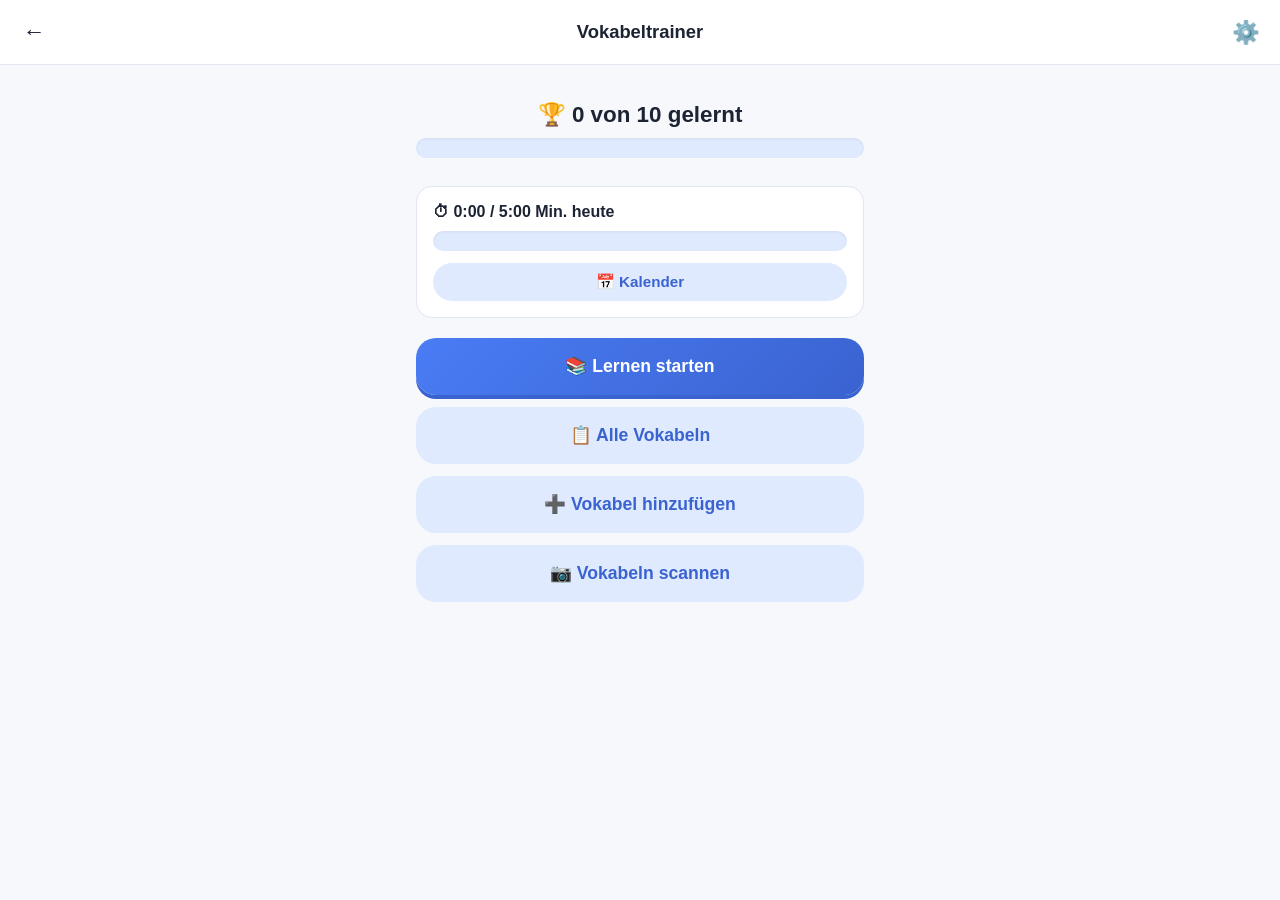
<file: index.html>
<!DOCTYPE html>
<html lang="de">
<head>
<meta charset="UTF-8">
<meta name="viewport" content="width=device-width, initial-scale=1, viewport-fit=cover, maximum-scale=1">
<title>Vokabeltrainer</title>

<link rel="manifest" href="manifest.webmanifest">
<meta name="theme-color" content="#4a7cf5">
<meta name="apple-mobile-web-app-capable" content="yes">
<meta name="apple-mobile-web-app-status-bar-style" content="default">
<meta name="apple-mobile-web-app-title" content="Vokabeln">
<link rel="apple-touch-icon" href="icons/apple-touch-icon.png">
<link rel="icon" href="icons/icon-192.png">

<link rel="stylesheet" href="style.css">
</head>
<body>

<header class="topbar">
  <button id="btn-back" class="icon-btn" hidden aria-label="Zurück">←</button>
  <h1 id="page-title">Vokabeltrainer</h1>
  <button id="btn-settings" class="icon-btn" aria-label="Einstellungen">⚙️</button>
</header>

<main id="app">

  <!-- ===== START / HOME ===== -->
  <section id="view-home" class="view">
    <div class="home-stats" id="home-stats">
      <p class="stat-big">🏆 <span id="stat-learned">0</span> von <span id="stat-total">0</span> gelernt</p>
      <div class="progress-bar"><div id="home-progress-fill" class="progress-fill"></div></div>
    </div>

    <div class="goal-card" id="goal-card">
      <div class="goal-card-head">
        <p class="goal-card-title" id="goal-card-title">⏱ 0:00 / 5:00 Min. heute</p>
        <p class="goal-card-streak" id="goal-card-streak" hidden></p>
      </div>
      <div class="progress-bar"><div id="goal-progress-fill" class="progress-fill"></div></div>
      <button class="btn btn-secondary" id="btn-open-calendar" style="margin-top:12px;">📅 Kalender</button>
    </div>

    <div class="button-stack">
      <button class="btn btn-primary btn-large" id="btn-start-learn">📚 Lernen starten</button>
      <button class="btn btn-secondary btn-large" id="btn-vocab-list">📋 Alle Vokabeln</button>
      <button class="btn btn-secondary btn-large" id="btn-add-vocab">➕ Vokabel hinzufügen</button>
      <button class="btn btn-secondary btn-large" id="btn-scan-photo">📷 Vokabeln scannen</button>
    </div>
  </section>

  <!-- ===== LERN-SETUP ===== -->
  <section id="view-learn-setup" class="view">
    <h2>Lernrichtung wählen</h2>
    <div class="choice-group" id="direction-choice">
      <button class="choice-btn" data-dir="de-en">🇩🇪 → 🇬🇧<br><small>Deutsch → Englisch</small></button>
      <button class="choice-btn" data-dir="en-de">🇬🇧 → 🇩🇪<br><small>Englisch → Deutsch</small></button>
      <button class="choice-btn" data-dir="mixed">🔀 Gemischt<br><small>Beide Richtungen</small></button>
    </div>

    <h2>Lektion (optional)</h2>
    <select id="lesson-filter" class="select-input">
      <option value="">Alle Lektionen</option>
    </select>

    <p id="learn-setup-info" class="hint-text"></p>

    <button class="btn btn-primary btn-large" id="btn-begin-learning" style="margin-top:20px;">Los geht's</button>
  </section>

  <!-- ===== LERNMODUS ===== -->
  <section id="view-learn" class="view">
    <div class="learn-progress">
      <div class="progress-bar"><div id="learn-progress-fill" class="progress-fill"></div></div>
      <p id="learn-progress-text" class="hint-text"></p>
    </div>

    <div class="flashcard">
      <p class="card-direction" id="card-direction-label"></p>
      <p class="card-word" id="card-word">—</p>
      <button class="icon-btn speak-btn" id="btn-speak-card" aria-label="Vorlesen" hidden>🔊</button>
    </div>

    <form id="answer-form" autocomplete="off">
      <input type="text" id="answer-input" class="text-input" placeholder="Antwort eingeben…" autocapitalize="off" autocorrect="off" spellcheck="false">
      <div id="choice-answers" class="choice-group" hidden></div>
      <div id="feedback-box" class="feedback-box" hidden></div>
      <button type="submit" class="btn btn-primary btn-large" id="btn-check-answer">Prüfen</button>
      <button type="button" class="btn btn-secondary btn-large" id="btn-next-card" hidden>Weiter →</button>
    </form>
  </section>

  <!-- ===== LERNEN FERTIG ===== -->
  <section id="view-learn-done" class="view">
    <div class="done-box">
      <p class="done-emoji">🎉</p>
      <h2>Runde geschafft!</h2>
      <p id="learn-done-text" class="hint-text"></p>
      <div class="button-stack">
        <button class="btn btn-primary btn-large" id="btn-done-home">Zur Startseite</button>
        <button class="btn btn-secondary btn-large" id="btn-done-again">Nochmal lernen</button>
      </div>
    </div>
  </section>

  <!-- ===== VOKABELLISTE ===== -->
  <section id="view-list" class="view">
    <div class="list-toolbar">
      <select id="list-lesson-filter" class="select-input">
        <option value="">Alle Lektionen</option>
      </select>
      <select id="list-status-filter" class="select-input">
        <option value="">Alle</option>
        <option value="learned">Gelernt</option>
        <option value="open">Noch offen</option>
      </select>
    </div>
    <ul id="vocab-list" class="vocab-list"></ul>
    <button class="btn btn-primary btn-large fixed-bottom-btn" id="btn-list-add">➕ Neue Vokabel</button>
  </section>

  <!-- ===== VOKABEL HINZUFÜGEN / BEARBEITEN ===== -->
  <section id="view-edit" class="view">
    <form id="vocab-form">
      <label class="form-label" for="input-en">Englisch</label>
      <input type="text" id="input-en" class="text-input" autocapitalize="off" autocorrect="off" spellcheck="false" required>

      <label class="form-label" for="input-de">Deutsch <small>(mehrere Übersetzungen mit Komma trennen)</small></label>
      <input type="text" id="input-de" class="text-input" autocapitalize="off" autocorrect="off" spellcheck="false" required>

      <label class="form-label" for="input-lesson">Lektion / Buchseite (optional)</label>
      <input type="text" id="input-lesson" class="text-input" autocapitalize="off" autocorrect="off">

      <div class="button-stack" style="margin-top:20px;">
        <button type="submit" class="btn btn-primary btn-large" id="btn-save-vocab">Speichern</button>
        <button type="button" class="btn btn-danger btn-large" id="btn-delete-vocab" hidden>Löschen</button>
        <button type="button" class="btn btn-secondary btn-large" id="btn-cancel-edit">Abbrechen</button>
      </div>
    </form>
  </section>

  <!-- ===== FOTO-SCAN ===== -->
  <section id="view-scan" class="view">
    <div id="scan-step-pick">
      <p class="hint-text">Fotografiere eine Buchseite mit einer zweispaltigen Vokabeltabelle (Englisch | Deutsch) oder wähle ein vorhandenes Foto bzw. einen Screenshot aus.</p>
      <label class="btn btn-primary btn-large" id="btn-pick-photo-label" for="scan-file-input">📷 Foto wählen</label>
      <input type="file" id="scan-file-input" accept="image/*" hidden>
    </div>

    <img id="scan-preview" alt="Ausgewähltes Foto" hidden>

    <div id="scan-step-progress" hidden>
      <p class="hint-text" id="scan-progress-text">Texterkennung läuft…</p>
      <div class="progress-bar"><div id="scan-progress-fill" class="progress-fill"></div></div>
    </div>

    <div id="scan-step-correct" hidden>
      <label class="form-label" for="scan-lesson">Lektion / Buchseite (optional, für alle)</label>
      <input type="text" id="scan-lesson" class="text-input" autocapitalize="off" autocorrect="off">

      <p class="hint-text" id="scan-correct-info"></p>

      <div id="scan-rows"></div>

      <button type="button" class="btn btn-secondary btn-large" id="btn-scan-add-row">➕ Zeile hinzufügen</button>

      <div class="button-stack" style="margin-top:20px;">
        <button type="button" class="btn btn-primary btn-large" id="btn-scan-save">Vokabeln speichern</button>
        <button type="button" class="btn btn-secondary btn-large" id="btn-scan-cancel">Abbrechen</button>
      </div>
    </div>
  </section>

  <!-- ===== EINSTELLUNGEN ===== -->
  <section id="view-settings" class="view">
    <div class="settings-row">
      <div>
        <p class="settings-label">Vorlesen (Englisch)</p>
        <p class="hint-text">Vokabeln werden beim Lernen laut vorgelesen.</p>
      </div>
      <label class="switch">
        <input type="checkbox" id="toggle-speech">
        <span class="slider"></span>
      </label>
    </div>

    <div class="settings-row" id="voice-select-row">
      <div>
        <p class="settings-label">Stimme</p>
      </div>
      <select id="voice-select" class="select-input"></select>
    </div>

    <h2>Zentrale Vokabelliste</h2>
    <div class="button-stack">
      <button class="btn btn-primary btn-large" id="btn-load-server">☁️ Vokabeln vom Server laden</button>
    </div>
    <p class="hint-text">Lädt die gemeinsame Vokabelliste direkt – wird hinzugefügt bzw. aktualisiert, nichts wird gelöscht.</p>

    <h2>Backup</h2>
    <div class="button-stack">
      <button class="btn btn-secondary btn-large" id="btn-export">⬇️ Vokabeln exportieren</button>
      <button class="btn btn-secondary btn-large" id="btn-import">⬆️ Vokabeln aus Datei importieren</button>
      <input type="file" id="import-file-input" accept="application/json" hidden>
    </div>

    <h2>Fortschritt</h2>
    <div class="button-stack">
      <button class="btn btn-danger btn-large" id="btn-reset-progress">🔄 Lernfortschritt zurücksetzen</button>
    </div>

    <h2>Gefahrenzone</h2>
    <div class="button-stack">
      <button class="btn btn-danger btn-large" id="btn-delete-all">🗑️ Alle Vokabeln löschen</button>
    </div>

    <p id="settings-message" class="hint-text"></p>
  </section>

  <!-- ===== KALENDER ===== -->
  <section id="view-calendar" class="view">
    <div class="calendar-nav">
      <button class="icon-btn" id="btn-calendar-prev" aria-label="Vorheriger Monat">‹</button>
      <p class="calendar-title" id="calendar-title">—</p>
      <button class="icon-btn" id="btn-calendar-next" aria-label="Nächster Monat">›</button>
    </div>
    <div class="calendar-grid" id="calendar-grid"></div>
    <div class="calendar-legend">
      <p><span class="calendar-legend-dot met">⭐</span> Tagesziel erreicht (5 Min.)</p>
      <p><span class="calendar-legend-dot waived">✓</span> Nichts mehr zu lernen an dem Tag</p>
      <p><span class="calendar-legend-dot partial">•</span> Etwas gelernt, Ziel noch nicht erreicht</p>
    </div>
  </section>

</main>

<div id="toast" class="toast" hidden></div>

<script src="app.js"></script>
</body>
</html>
</file>
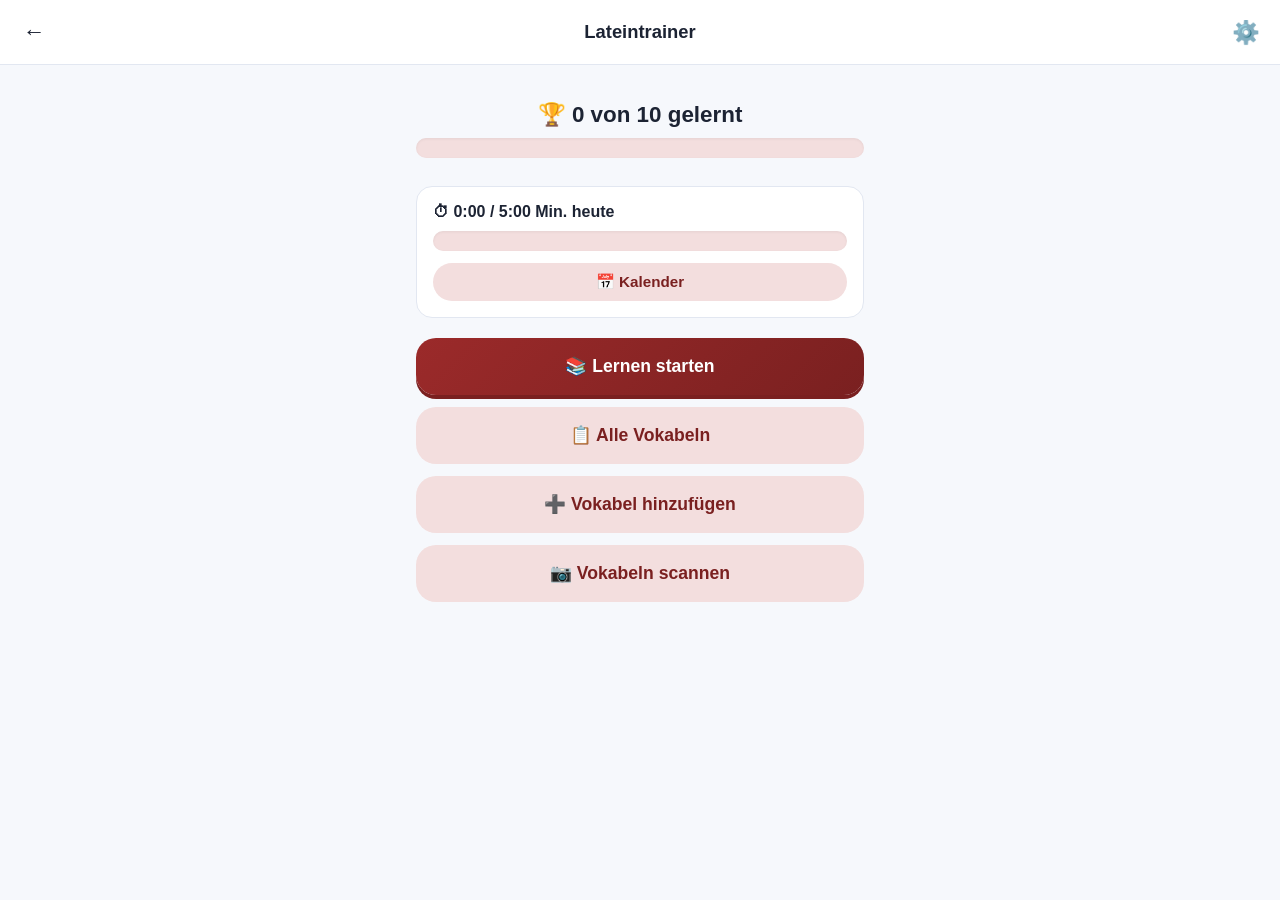
<file: latein/index.html>
<!DOCTYPE html>
<html lang="de">
<head>
<meta charset="UTF-8">
<meta name="viewport" content="width=device-width, initial-scale=1, viewport-fit=cover, maximum-scale=1">
<title>Lateintrainer</title>

<link rel="manifest" href="manifest.webmanifest">
<meta name="theme-color" content="#9b2a2a">
<meta name="apple-mobile-web-app-capable" content="yes">
<meta name="apple-mobile-web-app-status-bar-style" content="default">
<meta name="apple-mobile-web-app-title" content="Latein">
<link rel="apple-touch-icon" href="icons/apple-touch-icon.png">
<link rel="icon" href="icons/icon-192.png">

<link rel="stylesheet" href="style.css">
</head>
<body>

<header class="topbar">
  <button id="btn-back" class="icon-btn" hidden aria-label="Zurück">←</button>
  <h1 id="page-title">Lateintrainer</h1>
  <button id="btn-settings" class="icon-btn" aria-label="Einstellungen">⚙️</button>
</header>

<main id="app">

  <!-- ===== START / HOME ===== -->
  <section id="view-home" class="view">
    <div class="home-stats" id="home-stats">
      <p class="stat-big">🏆 <span id="stat-learned">0</span> von <span id="stat-total">0</span> gelernt</p>
      <div class="progress-bar"><div id="home-progress-fill" class="progress-fill"></div></div>
    </div>

    <div class="goal-card" id="goal-card">
      <div class="goal-card-head">
        <p class="goal-card-title" id="goal-card-title">⏱ 0:00 / 5:00 Min. heute</p>
        <p class="goal-card-streak" id="goal-card-streak" hidden></p>
      </div>
      <div class="progress-bar"><div id="goal-progress-fill" class="progress-fill"></div></div>
      <button class="btn btn-secondary" id="btn-open-calendar" style="margin-top:12px;">📅 Kalender</button>
    </div>

    <div class="button-stack">
      <button class="btn btn-primary btn-large" id="btn-start-learn">📚 Lernen starten</button>
      <button class="btn btn-secondary btn-large" id="btn-vocab-list">📋 Alle Vokabeln</button>
      <button class="btn btn-secondary btn-large" id="btn-add-vocab">➕ Vokabel hinzufügen</button>
      <button class="btn btn-secondary btn-large" id="btn-scan-photo">📷 Vokabeln scannen</button>
    </div>
  </section>

  <!-- ===== LERN-SETUP ===== -->
  <section id="view-learn-setup" class="view">
    <h2>Lektion (optional)</h2>
    <select id="lesson-filter" class="select-input">
      <option value="">Alle Lektionen</option>
    </select>

    <p id="learn-setup-info" class="hint-text"></p>

    <button class="btn btn-primary btn-large" id="btn-begin-learning" style="margin-top:20px;">Los geht's</button>
  </section>

  <!-- ===== LERNMODUS ===== -->
  <section id="view-learn" class="view">
    <div class="learn-progress">
      <div class="progress-bar"><div id="learn-progress-fill" class="progress-fill"></div></div>
      <p id="learn-progress-text" class="hint-text"></p>
    </div>

    <div class="flashcard">
      <p class="card-direction">Latein → Deutsch</p>
      <p class="card-word" id="card-word">—</p>
    </div>

    <form id="answer-form" autocomplete="off">
      <input type="text" id="answer-input" class="text-input" placeholder="Deutsch eingeben…" autocapitalize="off" autocorrect="off" spellcheck="false">
      <div id="choice-answers" class="choice-group" hidden></div>
      <div id="feedback-box" class="feedback-box" hidden></div>
      <button type="submit" class="btn btn-primary btn-large" id="btn-check-answer">Prüfen</button>
      <button type="button" class="btn btn-secondary btn-large" id="btn-next-card" hidden>Weiter →</button>
    </form>
  </section>

  <!-- ===== LERNEN FERTIG ===== -->
  <section id="view-learn-done" class="view">
    <div class="done-box">
      <p class="done-emoji">🎉</p>
      <h2>Runde geschafft!</h2>
      <p id="learn-done-text" class="hint-text"></p>
      <div class="button-stack">
        <button class="btn btn-primary btn-large" id="btn-done-home">Zur Startseite</button>
        <button class="btn btn-secondary btn-large" id="btn-done-again">Nochmal lernen</button>
      </div>
    </div>
  </section>

  <!-- ===== VOKABELLISTE ===== -->
  <section id="view-list" class="view">
    <div class="list-toolbar">
      <select id="list-lesson-filter" class="select-input">
        <option value="">Alle Lektionen</option>
      </select>
      <select id="list-status-filter" class="select-input">
        <option value="">Alle</option>
        <option value="learned">Gelernt</option>
        <option value="open">Noch offen</option>
      </select>
    </div>
    <ul id="vocab-list" class="vocab-list"></ul>
    <button class="btn btn-primary btn-large fixed-bottom-btn" id="btn-list-add">➕ Neue Vokabel</button>
  </section>

  <!-- ===== VOKABEL HINZUFÜGEN / BEARBEITEN ===== -->
  <section id="view-edit" class="view">
    <form id="vocab-form">
      <label class="form-label" for="input-la">Latein</label>
      <input type="text" id="input-la" class="text-input" autocapitalize="off" autocorrect="off" spellcheck="false" required>

      <label class="form-label" for="input-de">Deutsch <small>(mehrere Übersetzungen mit Komma trennen)</small></label>
      <input type="text" id="input-de" class="text-input" autocapitalize="off" autocorrect="off" spellcheck="false" required>

      <label class="form-label" for="input-lesson">Lektion (optional)</label>
      <input type="text" id="input-lesson" class="text-input" autocapitalize="off" autocorrect="off">

      <div class="button-stack" style="margin-top:20px;">
        <button type="submit" class="btn btn-primary btn-large" id="btn-save-vocab">Speichern</button>
        <button type="button" class="btn btn-danger btn-large" id="btn-delete-vocab" hidden>Löschen</button>
        <button type="button" class="btn btn-secondary btn-large" id="btn-cancel-edit">Abbrechen</button>
      </div>
    </form>
  </section>

  <!-- ===== FOTO-SCAN ===== -->
  <section id="view-scan" class="view">
    <div id="scan-step-pick">
      <p class="hint-text">Fotografiere eine Buchseite mit einer zweispaltigen Vokabeltabelle (Latein | Deutsch) oder wähle ein vorhandenes Foto bzw. einen Screenshot aus.</p>
      <label class="btn btn-primary btn-large" id="btn-pick-photo-label" for="scan-file-input">📷 Foto wählen</label>
      <input type="file" id="scan-file-input" accept="image/*" hidden>
    </div>

    <img id="scan-preview" alt="Ausgewähltes Foto" hidden>

    <div id="scan-step-progress" hidden>
      <p class="hint-text" id="scan-progress-text">Texterkennung läuft…</p>
      <div class="progress-bar"><div id="scan-progress-fill" class="progress-fill"></div></div>
    </div>

    <div id="scan-step-correct" hidden>
      <label class="form-label" for="scan-lesson">Lektion (optional, für alle)</label>
      <input type="text" id="scan-lesson" class="text-input" autocapitalize="off" autocorrect="off">

      <p class="hint-text" id="scan-correct-info"></p>

      <div id="scan-rows"></div>

      <button type="button" class="btn btn-secondary btn-large" id="btn-scan-add-row">➕ Zeile hinzufügen</button>

      <div class="button-stack" style="margin-top:20px;">
        <button type="button" class="btn btn-primary btn-large" id="btn-scan-save">Vokabeln speichern</button>
        <button type="button" class="btn btn-secondary btn-large" id="btn-scan-cancel">Abbrechen</button>
      </div>
    </div>
  </section>

  <!-- ===== EINSTELLUNGEN ===== -->
  <section id="view-settings" class="view">
    <h2>Zentrale Vokabelliste</h2>
    <div class="button-stack">
      <button class="btn btn-primary btn-large" id="btn-load-server">☁️ Vokabeln vom Server laden</button>
    </div>
    <p class="hint-text">Lädt die gemeinsame Vokabelliste direkt – wird hinzugefügt bzw. aktualisiert, nichts wird gelöscht.</p>

    <h2>Backup</h2>
    <div class="button-stack">
      <button class="btn btn-secondary btn-large" id="btn-export">⬇️ Vokabeln exportieren</button>
      <button class="btn btn-secondary btn-large" id="btn-import">⬆️ Vokabeln aus Datei importieren</button>
      <input type="file" id="import-file-input" accept="application/json" hidden>
    </div>

    <h2>Fortschritt</h2>
    <div class="button-stack">
      <button class="btn btn-danger btn-large" id="btn-reset-progress">🔄 Lernfortschritt zurücksetzen</button>
    </div>

    <h2>Gefahrenzone</h2>
    <div class="button-stack">
      <button class="btn btn-danger btn-large" id="btn-delete-all">🗑️ Alle Vokabeln löschen</button>
    </div>

    <p id="settings-message" class="hint-text"></p>
  </section>

  <!-- ===== KALENDER ===== -->
  <section id="view-calendar" class="view">
    <div class="calendar-nav">
      <button class="icon-btn" id="btn-calendar-prev" aria-label="Vorheriger Monat">‹</button>
      <p class="calendar-title" id="calendar-title">—</p>
      <button class="icon-btn" id="btn-calendar-next" aria-label="Nächster Monat">›</button>
    </div>
    <div class="calendar-grid" id="calendar-grid"></div>
    <div class="calendar-legend">
      <p><span class="calendar-legend-dot met">⭐</span> Tagesziel erreicht (5 Min.)</p>
      <p><span class="calendar-legend-dot waived">✓</span> Nichts mehr zu lernen an dem Tag</p>
      <p><span class="calendar-legend-dot partial">•</span> Etwas gelernt, Ziel noch nicht erreicht</p>
    </div>
  </section>

</main>

<div id="toast" class="toast" hidden></div>

<script src="app.js"></script>
</body>
</html>
</file>
<file: style.css>
:root {
  --blue: #4a7cf5;
  --blue-dark: #3a63d0;
  --blue-light: #dfeaff;
  --yellow: #ffc43d;
  --green: #35b36b;
  --red: #e5484d;
  --bg: #f6f8fc;
  --text: #1c2333;
  --text-soft: #5c6478;
  --card-bg: #ffffff;
  --border: #e2e7f1;
  --radius: 20px;
  --safe-top: env(safe-area-inset-top, 0px);
  --safe-bottom: env(safe-area-inset-bottom, 0px);
}

* { box-sizing: border-box; }

html, body {
  margin: 0;
  padding: 0;
  height: 100%;
  background: var(--bg);
  color: var(--text);
  font-family: -apple-system, BlinkMacSystemFont, "SF Pro Text", "Helvetica Neue", Arial, sans-serif;
  -webkit-tap-highlight-color: transparent;
}

body {
  overscroll-behavior-y: none;
}

h1, h2 { margin: 0 0 12px 0; }
h2 { font-size: 1.05rem; color: var(--text-soft); margin-top: 24px; }

.topbar {
  position: sticky;
  top: 0;
  z-index: 10;
  display: flex;
  align-items: center;
  justify-content: space-between;
  padding: calc(var(--safe-top) + 10px) 12px 10px 12px;
  background: var(--card-bg);
  border-bottom: 1px solid var(--border);
}

.topbar h1 {
  font-size: 1.15rem;
  flex: 1;
  text-align: center;
  margin: 0;
}

.icon-btn {
  width: 44px;
  height: 44px;
  border: none;
  background: transparent;
  font-size: 1.4rem;
  display: flex;
  align-items: center;
  justify-content: center;
  border-radius: 50%;
  color: var(--text);
}
.icon-btn:active { background: var(--blue-light); }

#app {
  max-width: 480px;
  margin: 0 auto;
  padding: 16px 16px calc(32px + var(--safe-bottom)) 16px;
}

.view { display: none; }
.view.active { display: block; }

/* ===== Buttons ===== */
.button-stack {
  display: flex;
  flex-direction: column;
  gap: 12px;
}

.btn {
  display: block;
  width: 100%;
  border: none;
  border-radius: var(--radius);
  font-size: 1.05rem;
  font-weight: 700;
  padding: 16px 20px;
  cursor: pointer;
  text-align: center;
  transition: transform .05s ease, box-shadow .05s ease;
}
.btn:active { transform: scale(0.97) translateY(1px); }

.btn-large { font-size: 1.1rem; padding: 18px 20px; min-height: 56px; }

.btn-primary {
  background: linear-gradient(135deg, var(--blue), var(--blue-dark));
  color: #fff;
  box-shadow: 0 4px 0 var(--blue-dark);
}
.btn-primary:active { box-shadow: 0 1px 0 var(--blue-dark); }

.btn-secondary { background: var(--blue-light); color: var(--blue-dark); }
.btn-danger { background: #fdeceb; color: var(--red); }

/* Kleiner Bounce beim Loslassen, fuer ein verspielteres Gefuehl */
@keyframes btn-pop {
  0% { transform: scale(1); }
  40% { transform: scale(0.93); }
  70% { transform: scale(1.04); }
  100% { transform: scale(1); }
}
.btn.pop, .choice-btn.pop { animation: btn-pop .28s ease; }

.fixed-bottom-btn { margin-top: 20px; }

/* ===== Home ===== */
.home-stats { text-align: center; margin: 20px 0 28px 0; }
.stat-big { font-size: 1.4rem; font-weight: 800; margin: 0 0 10px 0; }

.progress-bar {
  width: 100%;
  height: 20px;
  background: var(--blue-light);
  border-radius: 999px;
  overflow: hidden;
  box-shadow: inset 0 1px 3px rgba(0,0,0,.06);
}
.progress-fill {
  height: 100%;
  width: 0%;
  background: linear-gradient(90deg, var(--blue), var(--blue-dark));
  border-radius: 999px;
  transition: width .3s ease;
}

/* ===== Tagesziel ===== */
.goal-card {
  background: var(--card-bg);
  border-radius: 16px;
  padding: 16px;
  margin-bottom: 20px;
  border: 1px solid var(--border);
}
.goal-card-head {
  display: flex;
  align-items: center;
  justify-content: space-between;
  gap: 10px;
  margin-bottom: 10px;
}
.goal-card-title { font-weight: 700; margin: 0; }
.goal-card-streak {
  margin: 0;
  font-size: .85rem;
  font-weight: 700;
  color: #b45f0e;
  white-space: nowrap;
  background: #fff1dc;
  padding: 5px 10px;
  border-radius: 999px;
}
.goal-card.met .goal-card-title { color: var(--green); }
.btn-secondary.btn-small,
.goal-card .btn { padding: 10px 16px; font-size: .95rem; min-height: auto; }

/* ===== Kalender ===== */
.calendar-nav {
  display: flex;
  align-items: center;
  justify-content: space-between;
  margin-bottom: 12px;
}
.calendar-title { font-weight: 700; font-size: 1.05rem; margin: 0; }

.calendar-grid {
  display: grid;
  grid-template-columns: repeat(7, 1fr);
  gap: 4px;
  margin-bottom: 16px;
}
.calendar-weekday {
  text-align: center;
  font-size: .75rem;
  font-weight: 600;
  color: var(--text-soft);
  padding-bottom: 4px;
}
.calendar-day {
  aspect-ratio: 1;
  display: flex;
  flex-direction: column;
  align-items: center;
  justify-content: center;
  border-radius: 10px;
  background: var(--card-bg);
  border: 1px solid var(--border);
  font-size: .85rem;
  gap: 2px;
}
.calendar-day.empty { background: transparent; border-color: transparent; }
.calendar-day.today { border-color: var(--blue); border-width: 2px; }
.calendar-day-num { font-weight: 600; }
.calendar-day-mark { font-size: .75rem; line-height: 1; min-height: 12px; }
.calendar-day.met { background: #e7f8ee; }
.calendar-day.met .calendar-day-num { color: var(--green); }
.calendar-day.waived { background: #eef4f1; }
.calendar-day.waived .calendar-day-num { color: var(--text-soft); }
.calendar-day.partial { background: #fff6e3; }

.calendar-legend p {
  display: flex;
  align-items: center;
  gap: 8px;
  font-size: .85rem;
  color: var(--text-soft);
  margin: 6px 0;
}
.calendar-legend-dot {
  display: inline-flex;
  align-items: center;
  justify-content: center;
  width: 22px;
  height: 22px;
  border-radius: 50%;
  font-size: .8rem;
  flex-shrink: 0;
}
.calendar-legend-dot.met { background: #e7f8ee; }
.calendar-legend-dot.waived { background: #eef4f1; }
.calendar-legend-dot.partial { background: #fff6e3; }

/* ===== Choice buttons ===== */
.choice-group {
  display: flex;
  flex-direction: column;
  gap: 12px;
  margin-bottom: 8px;
}
.choice-btn {
  border: 2px solid var(--border);
  background: var(--card-bg);
  border-radius: var(--radius);
  padding: 16px;
  font-size: 1.15rem;
  font-weight: 600;
  text-align: center;
  line-height: 1.6;
  cursor: pointer;
}
.choice-btn small { color: var(--text-soft); font-weight: 500; font-size: .85rem; }
.choice-btn.selected { border-color: var(--blue); background: var(--blue-light); }
.choice-btn.correct { border-color: var(--green); background: #e7f8ee; color: var(--green); }
.choice-btn.wrong { border-color: var(--red); background: #fdeceb; color: var(--red); }
.choice-btn:disabled { cursor: default; opacity: .75; }
#choice-answers.choice-group { margin-top: 4px; margin-bottom: 14px; }

.select-input {
  width: 100%;
  font-size: 1rem;
  padding: 14px 12px;
  border-radius: 12px;
  border: 2px solid var(--border);
  background: var(--card-bg);
  color: var(--text);
  appearance: none;
  -webkit-appearance: none;
}

.hint-text { color: var(--text-soft); font-size: .9rem; margin: 8px 0; }

/* ===== Lernmodus ===== */
.learn-progress { margin-bottom: 16px; }

.flashcard {
  background: var(--card-bg);
  border-radius: 20px;
  padding: 40px 20px;
  text-align: center;
  box-shadow: 0 2px 14px rgba(30, 50, 100, 0.08);
  position: relative;
  min-height: 160px;
  display: flex;
  flex-direction: column;
  align-items: center;
  justify-content: center;
  gap: 10px;
}

.card-direction {
  position: absolute;
  top: 14px;
  left: 20px;
  font-size: .8rem;
  color: var(--text-soft);
  font-weight: 600;
  letter-spacing: .02em;
}

.card-word {
  font-size: 1.8rem;
  font-weight: 700;
  margin: 0;
  word-break: break-word;
}

.speak-btn {
  font-size: 1.6rem;
}

#answer-form { margin-top: 20px; }

.text-input {
  width: 100%;
  font-size: 1.15rem;
  padding: 16px 14px;
  border-radius: 14px;
  border: 2px solid var(--border);
  background: var(--card-bg);
  color: var(--text);
  margin-bottom: 14px;
}
.text-input:focus { outline: none; border-color: var(--blue); }

.feedback-box {
  border-radius: 14px;
  padding: 14px;
  margin-bottom: 14px;
  font-size: 1rem;
  font-weight: 600;
  text-align: center;
}
.feedback-box.correct { background: #e7f8ee; color: var(--green); }
.feedback-box.wrong { background: #fdeceb; color: var(--red); }

/* ===== Done screen ===== */
.done-box { text-align: center; margin-top: 40px; }
.done-emoji { font-size: 3.5rem; margin: 0 0 6px 0; }

/* ===== Vokabelliste ===== */
.list-toolbar {
  display: flex;
  gap: 10px;
  margin-bottom: 16px;
}

.vocab-list {
  list-style: none;
  margin: 0;
  padding: 0;
  display: flex;
  flex-direction: column;
  gap: 10px;
}

.vocab-item {
  background: var(--card-bg);
  border-radius: 14px;
  padding: 14px 16px;
  display: flex;
  align-items: center;
  justify-content: space-between;
  gap: 10px;
  cursor: pointer;
  border: 1px solid var(--border);
}

.vocab-item-text { min-width: 0; }
.vocab-item-en { font-weight: 700; font-size: 1.02rem; }
.vocab-item-de { color: var(--text-soft); font-size: .92rem; overflow: hidden; text-overflow: ellipsis; white-space: nowrap; }

.vocab-item-badges { display: flex; gap: 6px; flex-shrink: 0; }
.badge {
  font-size: .72rem;
  font-weight: 700;
  padding: 4px 8px;
  border-radius: 999px;
  background: var(--blue-light);
  color: var(--blue-dark);
}
.badge.done { background: #e7f8ee; color: var(--green); }

.empty-state { text-align: center; color: var(--text-soft); margin-top: 40px; }

/* ===== Formular ===== */
.form-label {
  display: block;
  font-weight: 600;
  margin: 16px 0 8px 0;
  font-size: .95rem;
}
.form-label small { font-weight: 400; color: var(--text-soft); }

/* ===== Foto-Scan ===== */
#scan-preview {
  display: block;
  width: 100%;
  border-radius: 14px;
  margin: 16px 0;
  box-shadow: 0 2px 10px rgba(30, 50, 100, 0.1);
}

.scan-row {
  background: var(--card-bg);
  border: 1px solid var(--border);
  border-radius: 14px;
  padding: 12px;
  margin-bottom: 12px;
}
.scan-row-header {
  display: flex;
  align-items: center;
  justify-content: space-between;
  margin-bottom: 8px;
}
.scan-row-label {
  font-weight: 600;
  color: var(--text-soft);
  font-size: .85rem;
}
.scan-row .text-input { margin-bottom: 8px; }
.scan-row .text-input:last-child { margin-bottom: 0; }

/* ===== Settings ===== */
.settings-row {
  display: flex;
  align-items: center;
  justify-content: space-between;
  gap: 16px;
  padding: 14px 0;
  border-bottom: 1px solid var(--border);
}
.settings-label { font-weight: 600; margin: 0 0 2px 0; }

.switch { position: relative; display: inline-block; width: 52px; height: 32px; flex-shrink: 0; }
.switch input { opacity: 0; width: 0; height: 0; }
.slider {
  position: absolute; cursor: pointer; inset: 0;
  background: #d7dceb; border-radius: 999px; transition: .2s;
}
.slider::before {
  content: ""; position: absolute; height: 26px; width: 26px; left: 3px; bottom: 3px;
  background: #fff; border-radius: 50%; transition: .2s;
  box-shadow: 0 1px 3px rgba(0,0,0,.2);
}
.switch input:checked + .slider { background: var(--blue); }
.switch input:checked + .slider::before { transform: translateX(20px); }

#voice-select-row { flex-direction: column; align-items: stretch; }
#voice-select-row > div { margin-bottom: 8px; }

/* ===== Toast ===== */
.toast {
  position: fixed;
  left: 50%;
  bottom: calc(24px + var(--safe-bottom));
  transform: translateX(-50%);
  background: var(--text);
  color: #fff;
  padding: 12px 20px;
  border-radius: 999px;
  font-size: .95rem;
  font-weight: 600;
  z-index: 100;
  box-shadow: 0 4px 16px rgba(0,0,0,.2);
  max-width: 90%;
  text-align: center;
}

@media (prefers-color-scheme: dark) {
  :root {
    --bg: #12151f;
    --text: #eef1fa;
    --text-soft: #9aa2b8;
    --card-bg: #1c2130;
    --border: #2b3146;
    --blue-light: #233055;
  }
  .feedback-box.correct { background: #163827; }
  .feedback-box.wrong { background: #3a1f20; }
  .badge.done { background: #163827; }
  .calendar-day.met,
  .calendar-legend-dot.met { background: #163827; }
  .calendar-day.waived,
  .calendar-legend-dot.waived { background: #232a29; }
  .calendar-day.partial,
  .calendar-legend-dot.partial { background: #3a3220; }
  .goal-card-streak { background: #3a2b14; color: #ffb75e; }
}

/* ===== Konfetti (Tagesziel erreicht) ===== */
.confetti-container {
  position: fixed;
  inset: 0;
  pointer-events: none;
  z-index: 200;
  overflow: hidden;
}
.confetti-piece {
  position: absolute;
  top: -12px;
  width: 8px;
  height: 14px;
  border-radius: 2px;
  animation-name: confetti-fall;
  animation-timing-function: ease-in;
  animation-fill-mode: forwards;
}
@keyframes confetti-fall {
  0% { transform: translateY(0) rotate(0deg); opacity: 1; }
  100% { transform: translateY(100vh) rotate(540deg); opacity: .9; }
}
</file>
<file: latein/style.css>
:root {
  --accent: #9b2a2a;
  --accent-dark: #7a2020;
  --accent-light: #f3dede;
  --yellow: #e6b95a;
  --green: #35b36b;
  --red: #e5484d;
  --bg: #f6f8fc;
  --text: #1c2333;
  --text-soft: #5c6478;
  --card-bg: #ffffff;
  --border: #e2e7f1;
  --radius: 20px;
  --safe-top: env(safe-area-inset-top, 0px);
  --safe-bottom: env(safe-area-inset-bottom, 0px);
}

* { box-sizing: border-box; }

html, body {
  margin: 0;
  padding: 0;
  height: 100%;
  background: var(--bg);
  color: var(--text);
  font-family: -apple-system, BlinkMacSystemFont, "SF Pro Text", "Helvetica Neue", Arial, sans-serif;
  -webkit-tap-highlight-color: transparent;
}

body {
  overscroll-behavior-y: none;
}

h1, h2 { margin: 0 0 12px 0; }
h2 { font-size: 1.05rem; color: var(--text-soft); margin-top: 24px; }

.topbar {
  position: sticky;
  top: 0;
  z-index: 10;
  display: flex;
  align-items: center;
  justify-content: space-between;
  padding: calc(var(--safe-top) + 10px) 12px 10px 12px;
  background: var(--card-bg);
  border-bottom: 1px solid var(--border);
}

.topbar h1 {
  font-size: 1.15rem;
  flex: 1;
  text-align: center;
  margin: 0;
}

.icon-btn {
  width: 44px;
  height: 44px;
  border: none;
  background: transparent;
  font-size: 1.4rem;
  display: flex;
  align-items: center;
  justify-content: center;
  border-radius: 50%;
  color: var(--text);
}
.icon-btn:active { background: var(--accent-light); }

#app {
  max-width: 480px;
  margin: 0 auto;
  padding: 16px 16px calc(32px + var(--safe-bottom)) 16px;
}

.view { display: none; }
.view.active { display: block; }

/* ===== Buttons ===== */
.button-stack {
  display: flex;
  flex-direction: column;
  gap: 12px;
}

.btn {
  display: block;
  width: 100%;
  border: none;
  border-radius: var(--radius);
  font-size: 1.05rem;
  font-weight: 700;
  padding: 16px 20px;
  cursor: pointer;
  text-align: center;
  transition: transform .05s ease, box-shadow .05s ease;
}
.btn:active { transform: scale(0.97) translateY(1px); }

.btn-large { font-size: 1.1rem; padding: 18px 20px; min-height: 56px; }

.btn-primary {
  background: linear-gradient(135deg, var(--accent), var(--accent-dark));
  color: #fff;
  box-shadow: 0 4px 0 var(--accent-dark);
}
.btn-primary:active { box-shadow: 0 1px 0 var(--accent-dark); }

.btn-secondary { background: var(--accent-light); color: var(--accent-dark); }
.btn-danger { background: #fdeceb; color: var(--red); }

/* Kleiner Bounce beim Loslassen, fuer ein verspielteres Gefuehl */
@keyframes btn-pop {
  0% { transform: scale(1); }
  40% { transform: scale(0.93); }
  70% { transform: scale(1.04); }
  100% { transform: scale(1); }
}
.btn.pop, .choice-btn.pop { animation: btn-pop .28s ease; }

.fixed-bottom-btn { margin-top: 20px; }

/* ===== Home ===== */
.home-stats { text-align: center; margin: 20px 0 28px 0; }
.stat-big { font-size: 1.4rem; font-weight: 800; margin: 0 0 10px 0; }

.progress-bar {
  width: 100%;
  height: 20px;
  background: var(--accent-light);
  border-radius: 999px;
  overflow: hidden;
  box-shadow: inset 0 1px 3px rgba(0,0,0,.06);
}
.progress-fill {
  height: 100%;
  width: 0%;
  background: linear-gradient(90deg, var(--accent), var(--accent-dark));
  border-radius: 999px;
  transition: width .3s ease;
}

/* ===== Tagesziel ===== */
.goal-card {
  background: var(--card-bg);
  border-radius: 16px;
  padding: 16px;
  margin-bottom: 20px;
  border: 1px solid var(--border);
}
.goal-card-head {
  display: flex;
  align-items: center;
  justify-content: space-between;
  gap: 10px;
  margin-bottom: 10px;
}
.goal-card-title { font-weight: 700; margin: 0; }
.goal-card-streak {
  margin: 0;
  font-size: .85rem;
  font-weight: 700;
  color: #b45f0e;
  white-space: nowrap;
  background: #fff1dc;
  padding: 5px 10px;
  border-radius: 999px;
}
.goal-card.met .goal-card-title { color: var(--green); }
.btn-secondary.btn-small,
.goal-card .btn { padding: 10px 16px; font-size: .95rem; min-height: auto; }

/* ===== Kalender ===== */
.calendar-nav {
  display: flex;
  align-items: center;
  justify-content: space-between;
  margin-bottom: 12px;
}
.calendar-title { font-weight: 700; font-size: 1.05rem; margin: 0; }

.calendar-grid {
  display: grid;
  grid-template-columns: repeat(7, 1fr);
  gap: 4px;
  margin-bottom: 16px;
}
.calendar-weekday {
  text-align: center;
  font-size: .75rem;
  font-weight: 600;
  color: var(--text-soft);
  padding-bottom: 4px;
}
.calendar-day {
  aspect-ratio: 1;
  display: flex;
  flex-direction: column;
  align-items: center;
  justify-content: center;
  border-radius: 10px;
  background: var(--card-bg);
  border: 1px solid var(--border);
  font-size: .85rem;
  gap: 2px;
}
.calendar-day.empty { background: transparent; border-color: transparent; }
.calendar-day.today { border-color: var(--accent); border-width: 2px; }
.calendar-day-num { font-weight: 600; }
.calendar-day-mark { font-size: .75rem; line-height: 1; min-height: 12px; }
.calendar-day.met { background: #e7f8ee; }
.calendar-day.met .calendar-day-num { color: var(--green); }
.calendar-day.waived { background: #eef4f1; }
.calendar-day.waived .calendar-day-num { color: var(--text-soft); }
.calendar-day.partial { background: #fff6e3; }

.calendar-legend p {
  display: flex;
  align-items: center;
  gap: 8px;
  font-size: .85rem;
  color: var(--text-soft);
  margin: 6px 0;
}
.calendar-legend-dot {
  display: inline-flex;
  align-items: center;
  justify-content: center;
  width: 22px;
  height: 22px;
  border-radius: 50%;
  font-size: .8rem;
  flex-shrink: 0;
}
.calendar-legend-dot.met { background: #e7f8ee; }
.calendar-legend-dot.waived { background: #eef4f1; }
.calendar-legend-dot.partial { background: #fff6e3; }

/* ===== Choice buttons ===== */
.choice-group {
  display: flex;
  flex-direction: column;
  gap: 12px;
  margin-bottom: 8px;
}
.choice-btn {
  border: 2px solid var(--border);
  background: var(--card-bg);
  border-radius: var(--radius);
  padding: 16px;
  font-size: 1.15rem;
  font-weight: 600;
  text-align: center;
  line-height: 1.6;
  cursor: pointer;
}
.choice-btn small { color: var(--text-soft); font-weight: 500; font-size: .85rem; }
.choice-btn.selected { border-color: var(--accent); background: var(--accent-light); }
.choice-btn.correct { border-color: var(--green); background: #e7f8ee; color: var(--green); }
.choice-btn.wrong { border-color: var(--red); background: #fdeceb; color: var(--red); }
.choice-btn:disabled { cursor: default; opacity: .75; }
#choice-answers.choice-group { margin-top: 4px; margin-bottom: 14px; }

.select-input {
  width: 100%;
  font-size: 1rem;
  padding: 14px 12px;
  border-radius: 12px;
  border: 2px solid var(--border);
  background: var(--card-bg);
  color: var(--text);
  appearance: none;
  -webkit-appearance: none;
}

.hint-text { color: var(--text-soft); font-size: .9rem; margin: 8px 0; }

/* ===== Lernmodus ===== */
.learn-progress { margin-bottom: 16px; }

.flashcard {
  background: var(--card-bg);
  border-radius: 20px;
  padding: 40px 20px;
  text-align: center;
  box-shadow: 0 2px 14px rgba(30, 50, 100, 0.08);
  position: relative;
  min-height: 160px;
  display: flex;
  flex-direction: column;
  align-items: center;
  justify-content: center;
  gap: 10px;
}

.card-direction {
  position: absolute;
  top: 14px;
  left: 20px;
  font-size: .8rem;
  color: var(--text-soft);
  font-weight: 600;
  letter-spacing: .02em;
}

.card-word {
  font-size: 1.8rem;
  font-weight: 700;
  margin: 0;
  word-break: break-word;
}

.speak-btn {
  font-size: 1.6rem;
}

#answer-form { margin-top: 20px; }

.text-input {
  width: 100%;
  font-size: 1.15rem;
  padding: 16px 14px;
  border-radius: 14px;
  border: 2px solid var(--border);
  background: var(--card-bg);
  color: var(--text);
  margin-bottom: 14px;
}
.text-input:focus { outline: none; border-color: var(--accent); }

.feedback-box {
  border-radius: 14px;
  padding: 14px;
  margin-bottom: 14px;
  font-size: 1rem;
  font-weight: 600;
  text-align: center;
}
.feedback-box.correct { background: #e7f8ee; color: var(--green); }
.feedback-box.wrong { background: #fdeceb; color: var(--red); }

/* ===== Done screen ===== */
.done-box { text-align: center; margin-top: 40px; }
.done-emoji { font-size: 3.5rem; margin: 0 0 6px 0; }

/* ===== Vokabelliste ===== */
.list-toolbar {
  display: flex;
  gap: 10px;
  margin-bottom: 16px;
}

.vocab-list {
  list-style: none;
  margin: 0;
  padding: 0;
  display: flex;
  flex-direction: column;
  gap: 10px;
}

.vocab-item {
  background: var(--card-bg);
  border-radius: 14px;
  padding: 14px 16px;
  display: flex;
  align-items: center;
  justify-content: space-between;
  gap: 10px;
  cursor: pointer;
  border: 1px solid var(--border);
}

.vocab-item-text { min-width: 0; }
.vocab-item-en { font-weight: 700; font-size: 1.02rem; }
.vocab-item-de { color: var(--text-soft); font-size: .92rem; overflow: hidden; text-overflow: ellipsis; white-space: nowrap; }

.vocab-item-badges { display: flex; gap: 6px; flex-shrink: 0; }
.badge {
  font-size: .72rem;
  font-weight: 700;
  padding: 4px 8px;
  border-radius: 999px;
  background: var(--accent-light);
  color: var(--accent-dark);
}
.badge.done { background: #e7f8ee; color: var(--green); }

.empty-state { text-align: center; color: var(--text-soft); margin-top: 40px; }

/* ===== Formular ===== */
.form-label {
  display: block;
  font-weight: 600;
  margin: 16px 0 8px 0;
  font-size: .95rem;
}
.form-label small { font-weight: 400; color: var(--text-soft); }

/* ===== Foto-Scan ===== */
#scan-preview {
  display: block;
  width: 100%;
  border-radius: 14px;
  margin: 16px 0;
  box-shadow: 0 2px 10px rgba(30, 50, 100, 0.1);
}

.scan-row {
  background: var(--card-bg);
  border: 1px solid var(--border);
  border-radius: 14px;
  padding: 12px;
  margin-bottom: 12px;
}
.scan-row-header {
  display: flex;
  align-items: center;
  justify-content: space-between;
  margin-bottom: 8px;
}
.scan-row-label {
  font-weight: 600;
  color: var(--text-soft);
  font-size: .85rem;
}
.scan-row .text-input { margin-bottom: 8px; }
.scan-row .text-input:last-child { margin-bottom: 0; }

/* ===== Settings ===== */
.settings-row {
  display: flex;
  align-items: center;
  justify-content: space-between;
  gap: 16px;
  padding: 14px 0;
  border-bottom: 1px solid var(--border);
}
.settings-label { font-weight: 600; margin: 0 0 2px 0; }

.switch { position: relative; display: inline-block; width: 52px; height: 32px; flex-shrink: 0; }
.switch input { opacity: 0; width: 0; height: 0; }
.slider {
  position: absolute; cursor: pointer; inset: 0;
  background: #d7dceb; border-radius: 999px; transition: .2s;
}
.slider::before {
  content: ""; position: absolute; height: 26px; width: 26px; left: 3px; bottom: 3px;
  background: #fff; border-radius: 50%; transition: .2s;
  box-shadow: 0 1px 3px rgba(0,0,0,.2);
}
.switch input:checked + .slider { background: var(--accent); }
.switch input:checked + .slider::before { transform: translateX(20px); }

#voice-select-row { flex-direction: column; align-items: stretch; }
#voice-select-row > div { margin-bottom: 8px; }

/* ===== Toast ===== */
.toast {
  position: fixed;
  left: 50%;
  bottom: calc(24px + var(--safe-bottom));
  transform: translateX(-50%);
  background: var(--text);
  color: #fff;
  padding: 12px 20px;
  border-radius: 999px;
  font-size: .95rem;
  font-weight: 600;
  z-index: 100;
  box-shadow: 0 4px 16px rgba(0,0,0,.2);
  max-width: 90%;
  text-align: center;
}

@media (prefers-color-scheme: dark) {
  :root {
    --bg: #12151f;
    --text: #eef1fa;
    --text-soft: #9aa2b8;
    --card-bg: #1c2130;
    --border: #2b3146;
    --accent-light: #3a2222;
  }
  .feedback-box.correct { background: #163827; }
  .feedback-box.wrong { background: #3a1f20; }
  .badge.done { background: #163827; }
  .calendar-day.met,
  .calendar-legend-dot.met { background: #163827; }
  .calendar-day.waived,
  .calendar-legend-dot.waived { background: #232a29; }
  .calendar-day.partial,
  .calendar-legend-dot.partial { background: #3a3220; }
  .goal-card-streak { background: #3a2b14; color: #ffb75e; }
}

/* ===== Konfetti (Tagesziel erreicht) ===== */
.confetti-container {
  position: fixed;
  inset: 0;
  pointer-events: none;
  z-index: 200;
  overflow: hidden;
}
.confetti-piece {
  position: absolute;
  top: -12px;
  width: 8px;
  height: 14px;
  border-radius: 2px;
  animation-name: confetti-fall;
  animation-timing-function: ease-in;
  animation-fill-mode: forwards;
}
@keyframes confetti-fall {
  0% { transform: translateY(0) rotate(0deg); opacity: 1; }
  100% { transform: translateY(100vh) rotate(540deg); opacity: .9; }
}
</file>
